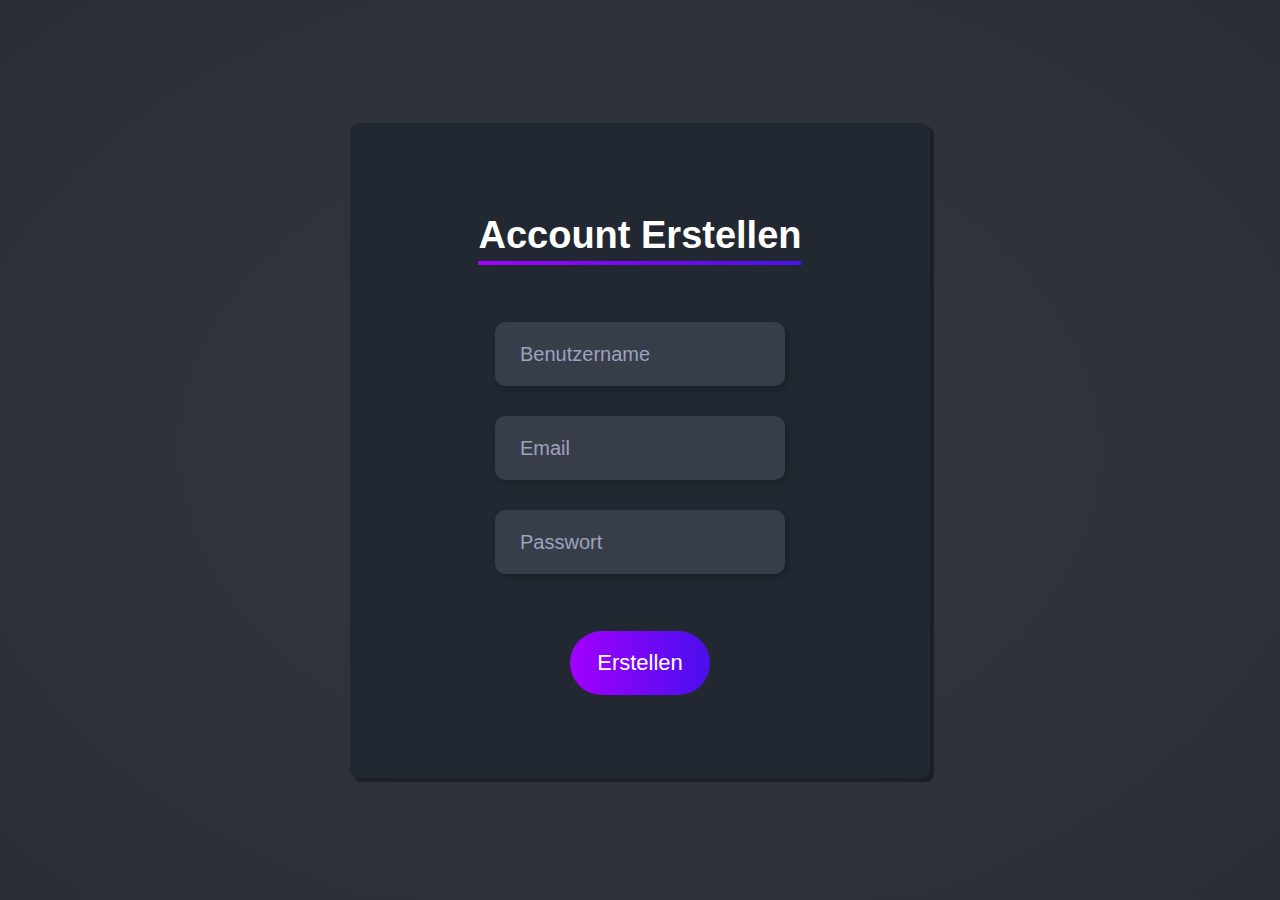
<file: HTML-Abschluss/Registry.html>
<!DOCTYPE html>
<html lang="de">
    <head>
        <meta charset="UTF-8">
        <meta http-equiv="X-UA-Compatible" content="IE=edge">
        <meta name="viewport" content="width=device-width, initial-scale=1.0">
        <link rel="stylesheet" href="reg.css">
    </head>

    <body>
        <form>
            <h1>Account Erstellen</h1>
            <div class="input_container">
                <input type="text" placeholder="Benutzername">
                <input type="text" placeholder="Email">
                <input type="password" placeholder="Passwort">

            </div>

            <button>Erstellen</button>

        </form>

    </body>
</html>
</file>
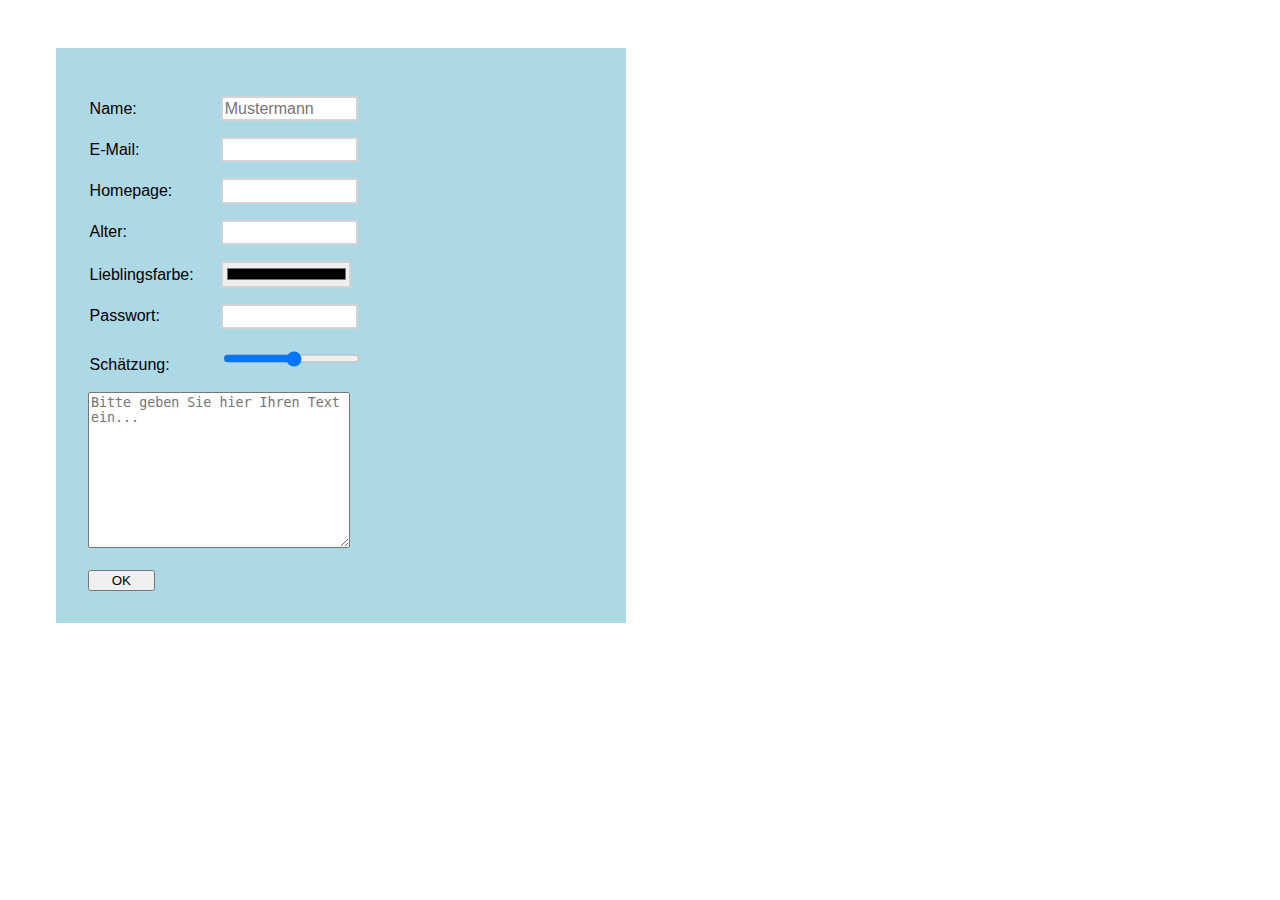
<file: UE2_FormularLab/Grundstruktur.html>
<!DOCTYPE html>
<html lang="de">
<head>
    <meta charset="UTF-8">

    <title>Formularelemente</title>
    <style>
        form{
            margin: 3em;
            background-color: lightblue;
            width: 40%;
            padding: 2em;
        }
        label,input:not(.ok){
            font-family: Verdana, sans-serif;
            font-size: 1em;
            border: 2px solid lightgray;
            width: 130px;
            padding: 0.1em;
        }
        label{
            display: inline-block;
            border: inherit;
        }

        .ok{
            width: 5em;
        }
    
    </style>
</head>
<body>

    <form>

        <p><label for="name">Name:</label><input type="text" id="name" placeholder="Mustermann"></p>
        <p><label for="email">E-Mail:</label><input type="email" id="email"></p>
        <p><label for="web">Homepage:</label><input type="url" id="web" title="Muss http:// enthalten."></p>
        <p><label for="age">Alter:</label><input type="number" id="age" min="1" max="120"></p>
        <p><label for="favcol">Lieblingsfarbe:</label><input type="color" id="favcol"></p>
        <p><label for="pw">Passwort:</label><input type="password" id="pw"></p>
        <p><label for="x">Schätzung:</label><input type="range" id="x" min="0" max="50" step="2" title="10" onchange="this.title=value;"></p>
        <textarea name="text" id="" cols="30" rows="10" placeholder="Bitte geben Sie hier Ihren Text ein..." 
                    style="resize: horizontal"></textarea>
        <br/>
        <br/>
        <input type="submit" value="OK" class="ok">
    </form>
    
</body>
</html>
</file>
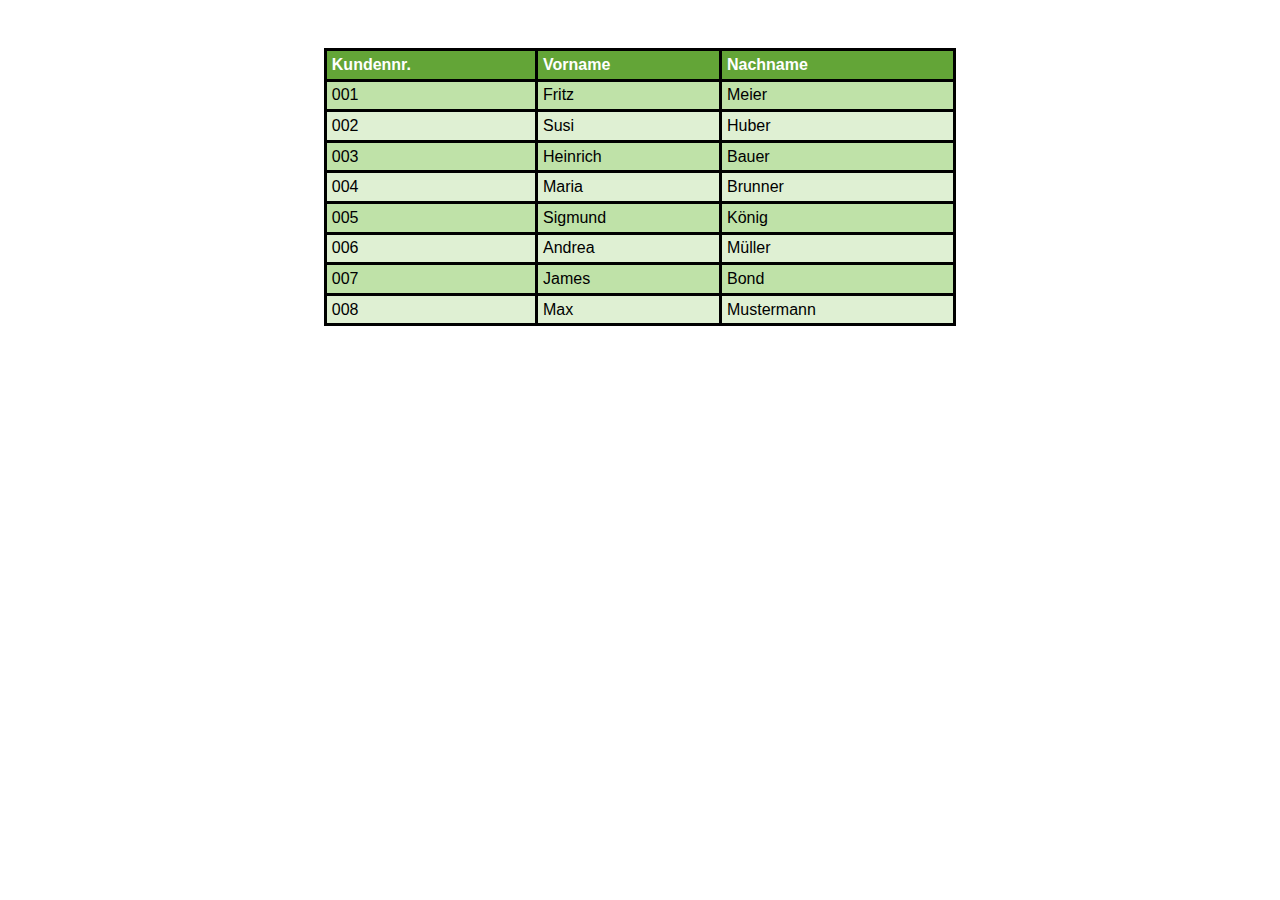
<file: UE4_Tabelle/UE4_Tabelle_A.html>
<!DOCTYPE html>
<html lang="de">

<head>
    <meta charset="UTF-8">
    <meta name="viewport" content="width=device-width, initial-scale=1.0">
    <meta http-equiv="X-UA-Compatible" content="ie=edge">
    <title>NTH-Selektoren A</title>
    <style>
        table{
            border-collapse: collapse;
            font-family: Calibri, sans-serif;
            margin: 3em auto;
            width: 50%;
        }

        th, td{
            border: medium solid black;
            padding: 0.3em;
        }

        th{
            background-color: rgb(99, 165, 55);
            color: white;
            font-weight: bold;
            text-align: left;
        }

        tr:nth-child(odd){
            background-color: rgb(191, 226, 168);
        }

        tr:nth-child(even) {
            background-color: rgb(223, 240, 211);
        }

    </style>
</head>

<body>

    <table>
        <thead>
            <tr>
                <th>Kundennr.</th>
                <th>Vorname</th>
                <th>Nachname</th>
            </tr>
        </thead>
        <tbody>
            <tr>
                <td>001</td>
                <td>Fritz</td>
                <td>Meier</td>
            </tr>
            <tr>
                <td>002</td>
                <td>Susi</td>
                <td>Huber</td>
            </tr>
            <tr>
                <td>003</td>
                <td>Heinrich</td>
                <td>Bauer</td>
            </tr>
            <tr>
                <td>004</td>
                <td>Maria</td>
                <td>Brunner</td>
            </tr>
            <tr>
                <td>005</td>
                <td>Sigmund</td>
                <td>König</td>
            </tr>
            <tr>
                <td>006</td>
                <td>Andrea</td>
                <td>Müller</td>
            </tr>
            <tr>
                <td>007</td>
                <td>James</td>
                <td>Bond</td>
            </tr>
            <tr>
                <td>008</td>
                <td>Max</td>
                <td>Mustermann</td>
            </tr>
        </tbody>
    </table>

</body>

</html>
</file>
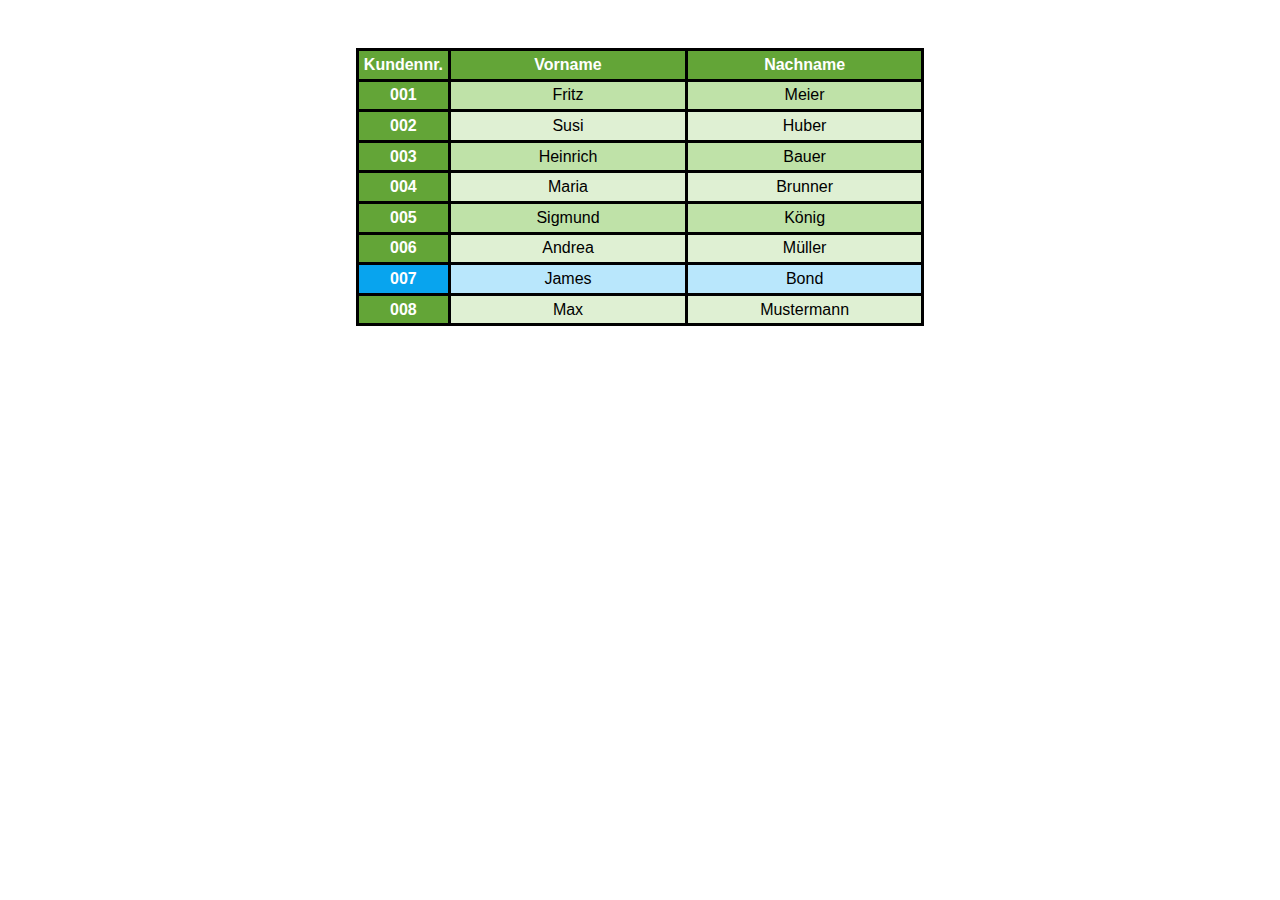
<file: UE4_Tabelle/UE_Tabelle_B.html>
<!DOCTYPE html>
<html lang="de">

<head>
    <meta charset="UTF-8">
    <meta name="viewport" content="width=device-width, initial-scale=1.0">
    <meta http-equiv="X-UA-Compatible" content="ie=edge">
    <title>NTH-Selektoren B</title>

    <style>

        table {
            border-collapse: collapse;
            font-family: Calibri, sans-serif;
            margin: 3em auto;
        }

        th,
        td {
            border: medium solid black;
            padding: 0.3em;
            text-align: center;
        }

        .knr {
            width: 5em;
        }

        .names {
            width: 14em;
        }


        /* Überschriften- und Kundennr.-Leiste */

        th,
        td:first-child {
            background-color: rgb(99, 165, 55);
            color: white;
            font-weight: bold;
        }

        /* dunklerer Zeilenhintergrund */

        tr:nth-child(odd) {
            background-color: rgb(191, 226, 168);
        }

        /* hellerer Zeilenhintergrund */

        tr:nth-child(even) {
            background-color: rgb(223, 240, 211);
        }

        /* Eine bestimmte Zeile anwählen: */

        tr:nth-child(7) {
            background-color: rgb(185, 231, 252);
        }

        /* ...oder für das Styling eines bestimmten Elementes eine ID vergeben: */

        #bond {
            background-color: rgb(8, 164, 238);
        }

        tr:hover {
            color: red;
        }
    </style>
</head>

<body>
<div>
    <table>
        <thead>
            <tr>
                <th class="knr">Kundennr.</th>
                <th class="names">Vorname</th>
                <th class="names">Nachname</th>
            </tr>
        </thead>
        <tbody>
            <tr>
                <td>001</td>
                <td>Fritz</td>
                <td>Meier</td>
            </tr>
            <tr>
                <td>002</td>
                <td>Susi</td>
                <td>Huber</td>
            </tr>
            <tr>
                <td>003</td>
                <td>Heinrich</td>
                <td>Bauer</td>
            </tr>
            <tr>
                <td>004</td>
                <td>Maria</td>
                <td>Brunner</td>
            </tr>
            <tr>
                <td>005</td>
                <td>Sigmund</td>
                <td>König</td>
            </tr>
            <tr>
                <td>006</td>
                <td>Andrea</td>
                <td>Müller</td>
            </tr>
            <tr>
                <td id="bond">007</td>
                <td>James</td>
                <td>Bond</td>
            </tr>
            <tr>
                <td>008</td>
                <td>Max</td>
                <td>Mustermann</td>
            </tr>
        </tbody>
    </table></div>

</body>

</html>
</file>
<file: HTML-Abschluss/reg.css>
*
{
    margin: 0;
    padding: 0;
}

html
{
    height: 100%;
}

body
{
    height: 100%;
    background: radial-gradient(#33383f, rgb(42,47,53));
    background-repeat: no-repeat;
    background-attachment: fixed;
    background-size: cover;

    display: flex;
    justify-content: center;
    align-items: center;
}

form{
    height: 575px;
    width: 500px;
    padding: 40px;
    border-radius: 8px;
    background-color: #222831;
    box-shadow: 4px 4px 1px rgba(0,0,0,0.404);

    display: flex;
    flex-direction: column;
    justify-content: space-evenly;
    align-items: center;
}

h1{
    color: white;
    font-family: Verdana, Geneva, Tahoma, sans-serif;
    font-size: 38px;

    background-image: linear-gradient(to right, rgb(162,0,255), rgb(74,15,236));
    background-size: 100% 4px;
    background-position: bottom;
    background-repeat: no-repeat;
    line-height: 60px;
     
}

.input_container
{
    display: flex;
    flex-direction: column;
    align-items: center;
    justify-content: center;

}

input{
    height: 64px;
    width: 240px;
    margin: 15px;
    padding: 0px 25px;
    border-radius: 10px;
    border: none;
    background-color: #373e49;
    box-shadow: 3px 3px 6px rgba(0, 0, 0, 0.212);
    color: white;
    font-size: 20px;
    transition: 0.2s;

}


input:hover
{
    background-color: #47505f;
}

input:focus
{
    outline: none;
    background-color: #47505f;
    width: 265px;
    height: 70px;
}


input::placeholder
{
    color: rgb(159,161,190);
}

button 
{
    height: 64px;
    width: 140px;
    border-radius: 1000px;
    border: none;
    color: white;
    font-family: sans-serif;
    font-size: 22px;
    background: linear-gradient(to right, rgb(162,0,255), rgb(74,15,236));
}


button:hover
{
    width: 170px;
    height: 66px;
}


button:focus
{
    height: 66px;
    width: 170px;
    outline: none;
}
</file>
